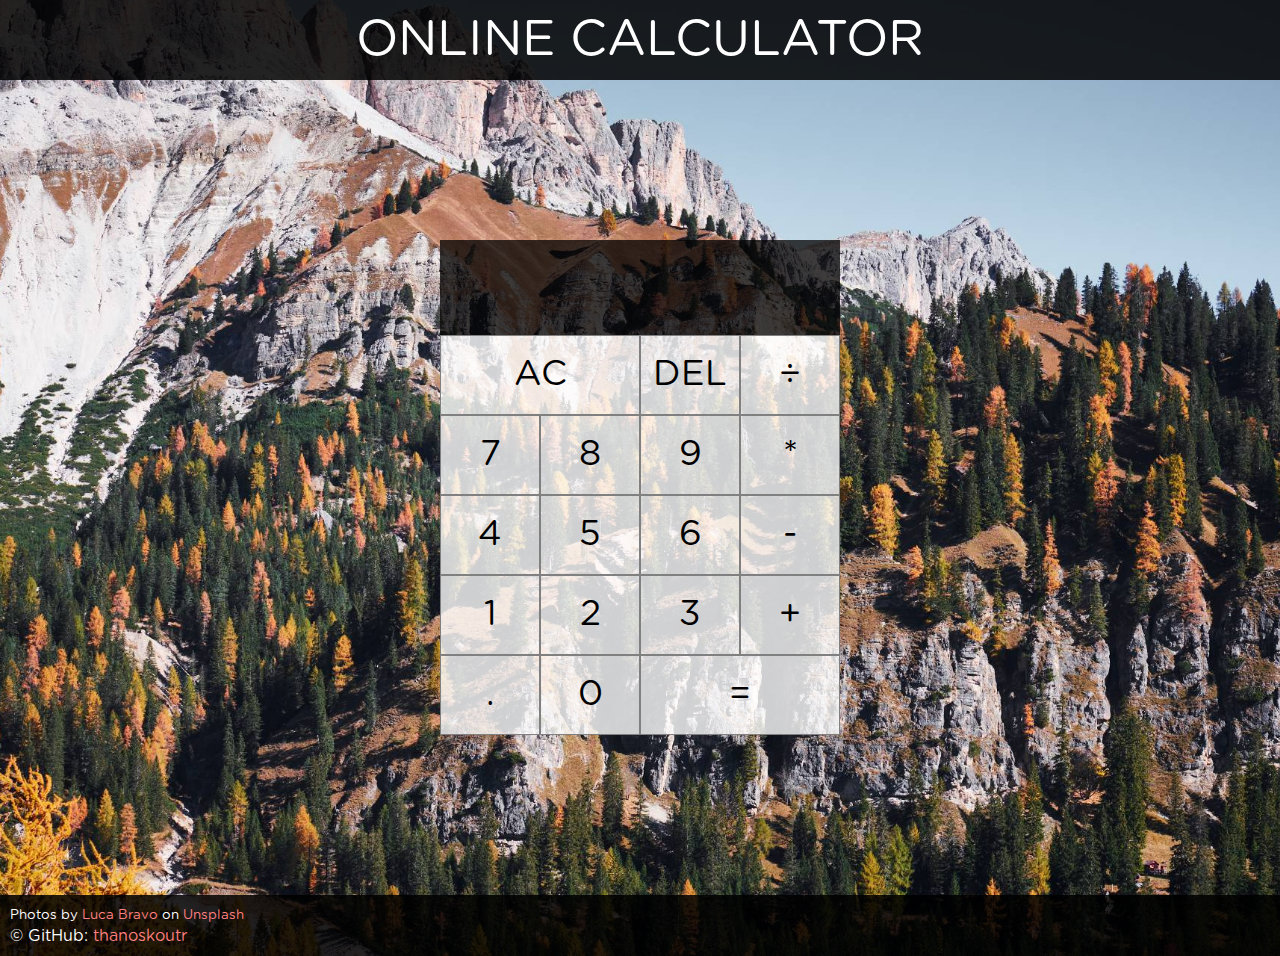
<file: index.html>
<!DOCTYPE html>
<html lang="en" dir="ltr">
  <head>
    <meta charset="utf-8">
    <title> Calculator </title>
    <link rel="stylesheet" href="styles.css">
    <script src="scripts.js" defer></script>
  </head>
  <body>
    <!-- <div class="headerbox">Online Calculator</div> -->
    <div class="headerbox">ONLINE CALCULATOR</div>

    <div class="calculator-grid">
      <div class="output">
        <div data-previous-operand class="previous-operand"> </div>
        <div data-current-operand class="current-operand"></div>
      </div>
      <button data-all-clear class="span-two">AC</button>
      <button data-delete>DEL</button>
      <button data-operation>÷</button>
      <button data-number>7</button>
      <button data-number>8</button>
      <button data-number>9</button>
      <button data-operation>*</button>
      <button data-number>4</button>
      <button data-number>5</button>
      <button data-number>6</button>
      <button data-operation>-</button>
      <button data-number>1</button>
      <button data-number>2</button>
      <button data-number>3</button>
      <button data-operation>+</button>
      <button data-number>.</button>
      <button data-number>0</button>
      <button data-equals class="span-two">=</button>
    </div>

  </body>
  <footer>
    <p>
      <small>
        Photos by <a target="_blank" rel="noopener noreferrer" href="https://unsplash.com/@lucabravo">Luca Bravo</a> 
        on <a target="_blank" rel="noopener noreferrer" href="https://unsplash.com">Unsplash</a>
      </small>
    </p>
    <p> &copy; GitHub: <a target="_blank" rel="noopener noreferrer" href="https://github.com/thanoskoutr">thanoskoutr</a>
    </p>
  </footer>
</html>
</file>
<file: styles.css>
*, *::before, *::after {
  box-sizing: border-box;
  font-family: Gotham Rounded, Arial;
  font-weight: normal;
}

@font-face {
  font-family: Gotham Rounded;
  src: url(GothamRounded-Book.otf) format("opentype");
}

body {
  padding: 0;
  margin: 0;
  /* background: linear-gradient(to right, #00aaff, #00ff6c) */
  background-image: url("images/mountain.jpg");
  background-position: center;
  background-size: cover;
  background-color: #6b6b47;
  background-repeat: no-repeat;
}

.headerbox {
  background-color: rgba(0, 0, 0, 0.85) ;
  padding: 10px;
  text-align: center;
  color: white;
  font-size: 50px;
  top: 0;
  /* margin: 1vh;
  margin-left: 20vh;
  margin-right: 20vh; */
}

.calculator-grid {
  display: grid;
  justify-content: center;
  align-content: center;
  min-height: 90vh;
  grid-template-columns: repeat(4, 100px);
  grid-template-rows: minmax(100px, auto) repeat(5, 80px);
}

.calculator-grid > button {
  cursor: pointer;
  font-size: 2.2rem;
  border: 1px solid grey;
  outline: none;
  background-color: rgba(255, 255, 255, 0.8);
}

.calculator-grid > button:hover {
  background-color: rgba(165, 165, 165, 0.75);
}

.span-two {
  grid-column: span 2;
}

.output {
  margin-top: 5px;
  grid-column: 1 / -1;
  background-color: rgba(0, 0, 0, 0.75);
  display: flex;
  align-items: flex-end;
  justify-content: space-around;
  flex-direction: column;
  padding: 10px;
  word-wrap: break-word;
  word-break: break-all;
}

.output .previous-operand {
  color: rgba(255, 255, 255, 0.75);
  font-size: 1.5rem;
}

.output .current-operand {
  color: white;
  font-size: 2.5rem;
}

a {
  text-decoration: none;
    color: rgb(255, 128, 128);
}

a:hover {
 color: rgb(102, 153, 255, 0.7);
}

footer {
  /* position: fixed; */
  /* text-align: center; */
  margin-top: 5px;
  left: 0;
  bottom: 0;
  width: 100%;
  color: white;
  line-height: 30%;
  padding: 1px 10px;
  background-color: rgba(0, 0, 0, 0.85);
}
</file>
